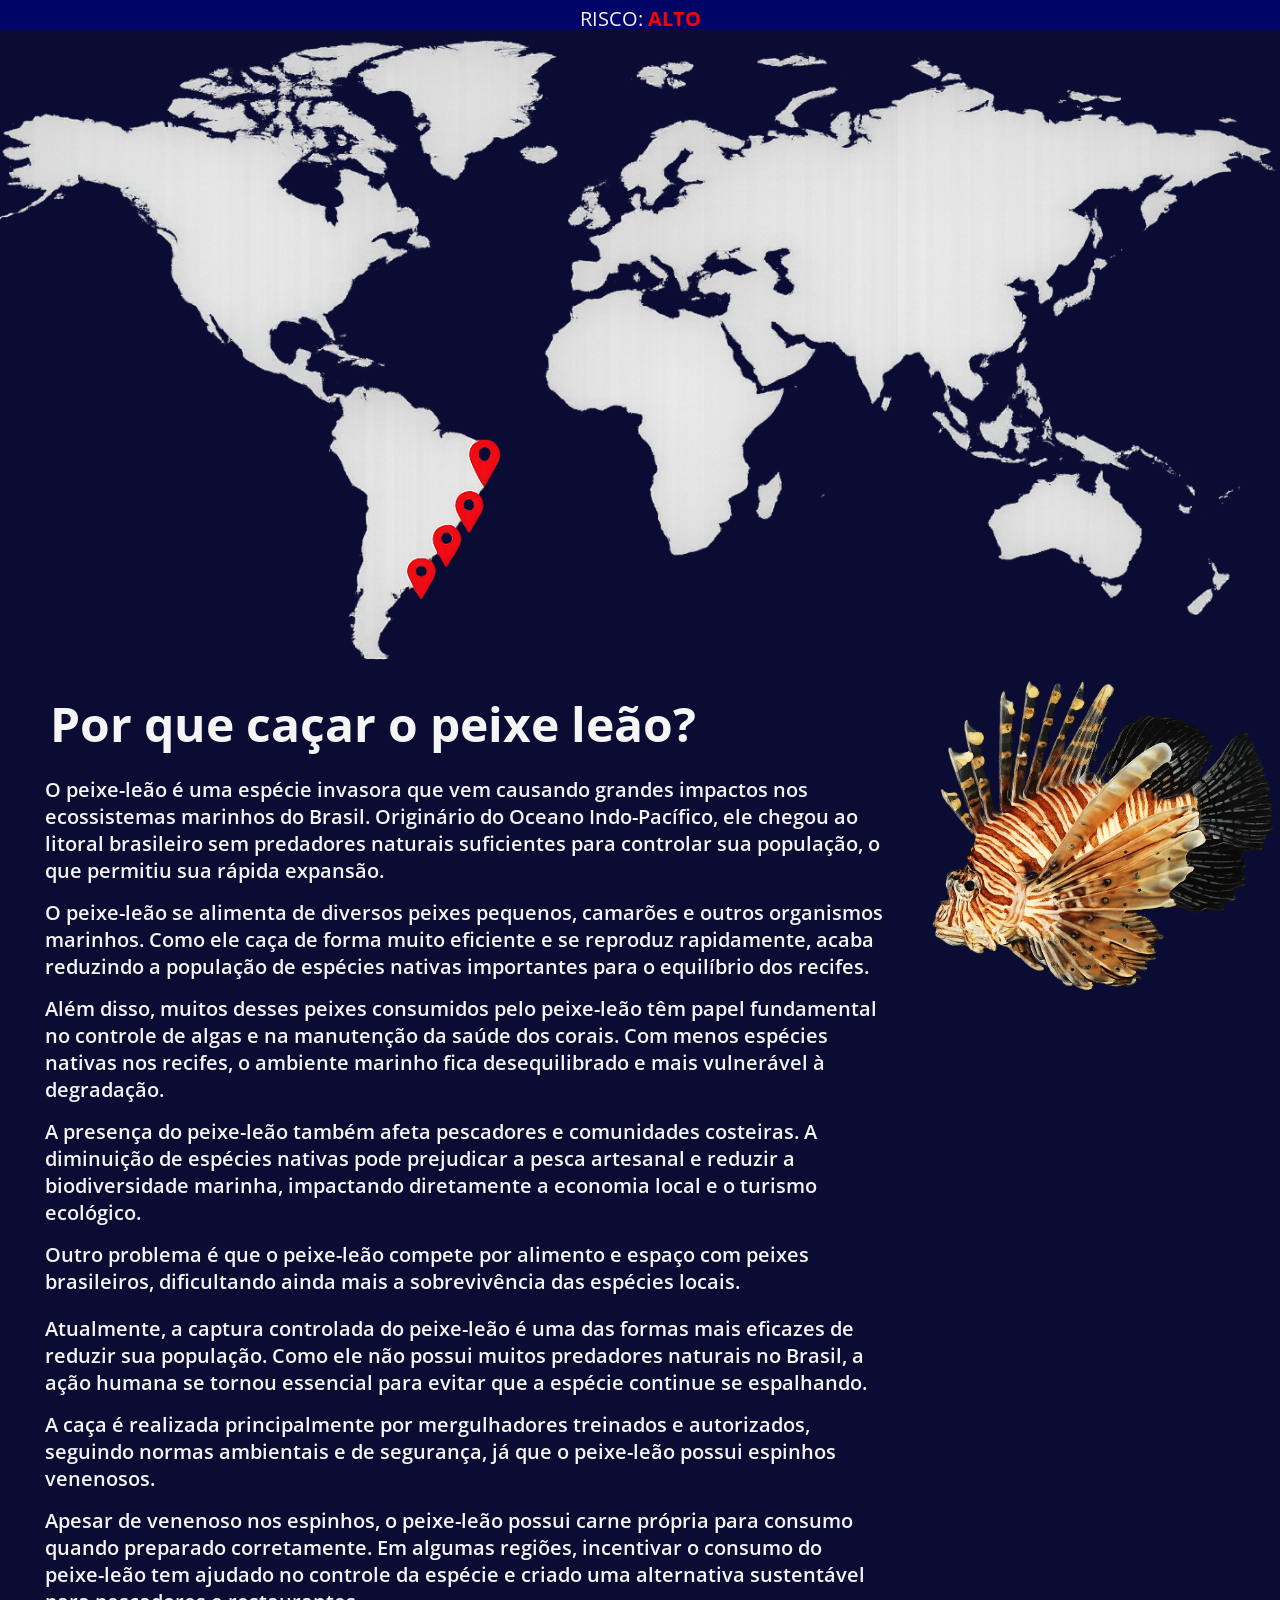
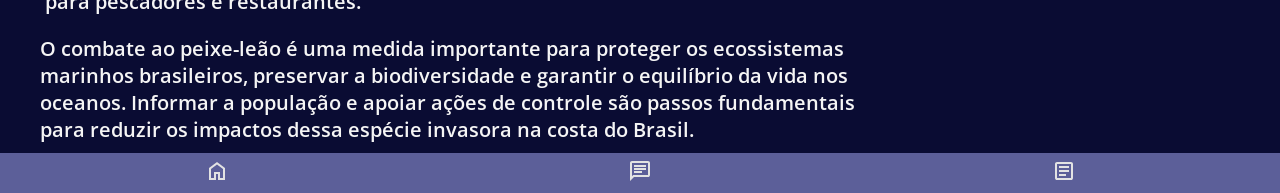
<file: index.html>
<!DOCTYPE html>
<html lang="pt-br">
<head>
    <meta charset="UTF-8">
    <meta name="viewport" content="width=device-width, initial-scale=1.0">
    <link rel="stylesheet" href="style.css">
    <title>Caça ao peixe-leão</title>
</head>
<body>
    <header>
        <section class="barra_superior"> 
            <div class="alerta_risco">RISCO: 
            <strong class="alerta__risco" >ALTO</strong>
            </div>
        </section>
    </header>
    
    <main>
        <div class="div_world_map">
        <img class="world_map" src="world_map.png" alt="">
        </div>
        <div class="div_intro">
             <div class="image_fish">
                <img class="fish" src="peixe.png" alt="">
             </div>
            <section class="intro">
                <h1 class="titulo_intro">Por que caçar o peixe leão?</h1>
                <p class="conteudo_intro">
                    O peixe-leão é uma espécie invasora que vem causando grandes impactos nos ecossistemas marinhos do Brasil. Originário do Oceano Indo-Pacífico, ele chegou ao litoral brasileiro sem predadores naturais suficientes para controlar sua população, o que permitiu sua rápida expansão.
                    <p class="conteudo_intro">
                O peixe-leão se alimenta de diversos peixes pequenos, camarões e outros organismos marinhos. Como ele caça de forma muito eficiente e se reproduz rapidamente, acaba reduzindo a população de espécies nativas importantes para o equilíbrio dos recifes.
                    </p>
                    <p class="conteudo_intro">
                Além disso, muitos desses peixes consumidos pelo peixe-leão têm papel fundamental no controle de algas e na manutenção da saúde dos corais. Com menos espécies nativas nos recifes, o ambiente marinho fica desequilibrado e mais vulnerável à degradação.
                    </p>
                    <p class="conteudo_intro">
                A presença do peixe-leão também afeta pescadores e comunidades costeiras. A diminuição de espécies nativas pode prejudicar a pesca artesanal e reduzir a biodiversidade marinha, impactando diretamente a economia local e o turismo ecológico.
                        <p class="conteudo_intro">
                Outro problema é que o peixe-leão compete por alimento e espaço com peixes brasileiros, dificultando ainda mais a sobrevivência das espécies locais.
                        </p>
                    </p>
                    <p class="conteudo_intro">
                Atualmente, a captura controlada do peixe-leão é uma das formas mais eficazes de reduzir sua população. Como ele não possui muitos predadores naturais no Brasil, a ação humana se tornou essencial para evitar que a espécie continue se espalhando.
                    </p>
                    <p class="conteudo_intro">
                A caça é realizada principalmente por mergulhadores treinados e autorizados, seguindo normas ambientais e de segurança, já que o peixe-leão possui espinhos venenosos.
                    </p>
                    <p class="conteudo_intro">
                Apesar de venenoso nos espinhos, o peixe-leão possui carne própria para consumo quando preparado corretamente. Em algumas regiões, incentivar o consumo do peixe-leão tem ajudado no controle da espécie e criado uma alternativa sustentável para pescadores e restaurantes.
                    </p>
                    <p class="conteudo_intro_final">
                O combate ao peixe-leão é uma medida importante para proteger os ecossistemas marinhos brasileiros, preservar a biodiversidade e garantir o equilíbrio da vida nos oceanos. Informar a população e apoiar ações de controle são passos fundamentais para reduzir os impactos dessa espécie invasora na costa do Brasil.
                </p>
            </section>
           
        </div>
    </main>

    <footer class="barra_inferior">
        <div class="buttons">
            <a href="#"><img src="home.svg" alt="home"></a>
            <a href="#"><img src="chat.svg" alt="home"></a>
            <a href="#"><img src="article.svg" alt="home"></a>
        </div>
    </footer>

</body>
</html>
</file>
<file: style.css>
@import url('https://fonts.googleapis.com/css2?family=Open+Sans:ital,wght@0,300..800;1,300..800&display=swap');

*{
    padding: 0px;
    margin: 0px;
}
body{
    background-color: #0A0C33;
    height: 100vh;
    box-sizing: border-box;
}

.barra_superior{
    background-color:#000467;
    width: 100%;
    height: 30px;
}

.alerta_risco{
    font-family: "Open Sans", sans-serif;
    text-align: center;
    font-size: 20px;
    color: whitesmoke;
    padding: 5px;
}
.alerta__risco{
    color: red;
}

.div_world_map{
    width: 100%;
    max-width: 100%;
    height: auto;
    display: block;
    align-items: center;
}

.world_map{
    height: 5%;
    width: 100%;
}

.intro{
    margin: 0px 40px;
    color: whitesmoke;
    font-family: "Open Sans", sans-serif;
    display: flex;
    justify-content: space-between;
    flex-direction: column;
    gap: 5px;
}
.fish{
    width: 100%;
    height: auto;
}

.titulo_intro{
    padding: 10px;
    font-size: 3em;
}

.conteudo_intro{
    font-weight: 600;
    flex: 1;
    font-size: 20px;
    padding: 5px;
}

.conteudo_intro_final{
    padding: 10px 0px;
    font-weight: 600;
    flex: 1;
    font-size: 20px;
}

.image_fish{
    width: 100%;
    max-width: 400px;
    height: auto;
}

.div_intro{
    display: flex;
    justify-content: space-between;
    flex-direction: row-reverse;
}

.barra_inferior{
    display: flex;
    justify-content: center;
    width: 100%;
    height: 40px;
    background-color: #5C5F99;
}


.buttons{
    width: 100%;
    gap: 200px;
    padding: 5px;
    display: flex;
    align-items: center;
    justify-content: space-evenly;
}

@media screen and (max-width: 1080px) {

    .div_intro{
        display: block;
        flex-direction: column;
    }

    .titulo_intro{
        padding: 0px;
        font-size: 3em;
        width: 100%;
    }

    .conteudo_intro_final{
        padding: 10px 0px;
        font-weight: 600;
        flex: 1;
        font-size: 15px;
    }


    .barra_inferior{
        width: 100%;
        max-width: 100%;
        padding: 5px 0px;
        
    }

    .buttons{
    width: 100%;
    gap: 50px;
    padding: 5px;
    display: flex;
    align-items: center;
    justify-content: space-evenly;
    }

    .image_fish{
        display:flex;
        justify-content: center;
        width: 100%;
        max-width: 100%;
        height: 300px;
    }

    .fish{
        width: 100%;
        max-width: 350px;
    }


    .world_map{
        max-width: 100%;
    }

    .conteudo_intro{
    padding: 10px 0px;
    font-weight: 600;
    flex: 1;
    font-size: 15px;
    max-width: 100%;

    }

    .intro{
        margin: 0px;

    }


    
}
</file>
